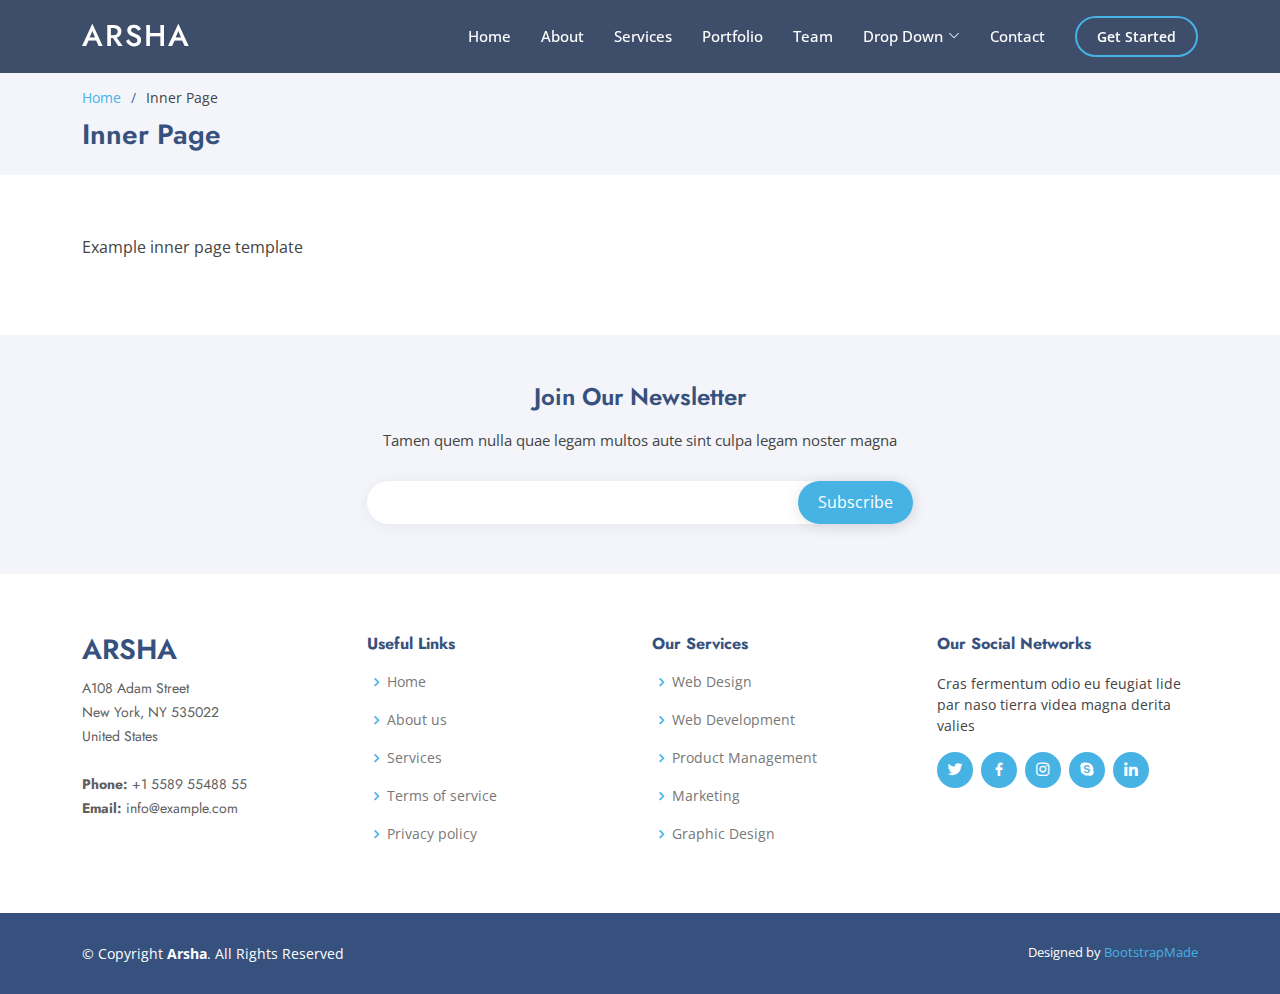
<file: inner-page.html>
<!DOCTYPE html>
<html lang="en">

<head>
  <meta charset="utf-8">
  <meta content="width=device-width, initial-scale=1.0" name="viewport">

  <title>Inner Page - Arsha Bootstrap Template</title>
  <meta content="" name="description">
  <meta content="" name="keywords">

  <!-- Favicons -->
  <link href="assets/img/favicon.png" rel="icon">
  <link href="assets/img/apple-touch-icon.png" rel="apple-touch-icon">

  <!-- Google Fonts -->
  <link href="https://fonts.googleapis.com/css?family=Open+Sans:300,300i,400,400i,600,600i,700,700i|Jost:300,300i,400,400i,500,500i,600,600i,700,700i|Poppins:300,300i,400,400i,500,500i,600,600i,700,700i" rel="stylesheet">

  <!-- Vendor CSS Files -->
  <link href="assets/vendor/aos/aos.css" rel="stylesheet">
  <link href="assets/vendor/bootstrap/css/bootstrap.min.css" rel="stylesheet">
  <link href="assets/vendor/bootstrap-icons/bootstrap-icons.css" rel="stylesheet">
  <link href="assets/vendor/boxicons/css/boxicons.min.css" rel="stylesheet">
  <link href="assets/vendor/glightbox/css/glightbox.min.css" rel="stylesheet">
  <link href="assets/vendor/remixicon/remixicon.css" rel="stylesheet">
  <link href="assets/vendor/swiper/swiper-bundle.min.css" rel="stylesheet">

  <!-- Template Main CSS File -->
  <link href="assets/css/style.css" rel="stylesheet">

  <!-- =======================================================
  * Template Name: Arsha - v4.3.0
  * Template URL: https://bootstrapmade.com/arsha-free-bootstrap-html-template-corporate/
  * Author: BootstrapMade.com
  * License: https://bootstrapmade.com/license/
  ======================================================== -->
</head>

<body>

  <!-- ======= Header ======= -->
  <header id="header" class="fixed-top header-inner-pages">
    <div class="container d-flex align-items-center">

      <h1 class="logo me-auto"><a href="index.html">Arsha</a></h1>
      <!-- Uncomment below if you prefer to use an image logo -->
      <!-- <a href="index.html" class="logo me-auto"><img src="assets/img/logo.png" alt="" class="img-fluid"></a>-->

      <nav id="navbar" class="navbar">
        <ul>
          <li><a class="nav-link scrollto " href="#hero">Home</a></li>
          <li><a class="nav-link scrollto" href="#about">About</a></li>
          <li><a class="nav-link scrollto" href="#services">Services</a></li>
          <li><a class="nav-link   scrollto" href="#portfolio">Portfolio</a></li>
          <li><a class="nav-link scrollto" href="#team">Team</a></li>
          <li class="dropdown"><a href="#"><span>Drop Down</span> <i class="bi bi-chevron-down"></i></a>
            <ul>
              <li><a href="#">Drop Down 1</a></li>
              <li class="dropdown"><a href="#"><span>Deep Drop Down</span> <i class="bi bi-chevron-right"></i></a>
                <ul>
                  <li><a href="#">Deep Drop Down 1</a></li>
                  <li><a href="#">Deep Drop Down 2</a></li>
                  <li><a href="#">Deep Drop Down 3</a></li>
                  <li><a href="#">Deep Drop Down 4</a></li>
                  <li><a href="#">Deep Drop Down 5</a></li>
                </ul>
              </li>
              <li><a href="#">Drop Down 2</a></li>
              <li><a href="#">Drop Down 3</a></li>
              <li><a href="#">Drop Down 4</a></li>
            </ul>
          </li>
          <li><a class="nav-link scrollto" href="#contact">Contact</a></li>
          <li><a class="getstarted scrollto" href="#about">Get Started</a></li>
        </ul>
        <i class="bi bi-list mobile-nav-toggle"></i>
      </nav><!-- .navbar -->

    </div>
  </header><!-- End Header -->

  <main id="main">

    <!-- ======= Breadcrumbs ======= -->
    <section id="breadcrumbs" class="breadcrumbs">
      <div class="container">

        <ol>
          <li><a href="index.html">Home</a></li>
          <li>Inner Page</li>
        </ol>
        <h2>Inner Page</h2>

      </div>
    </section><!-- End Breadcrumbs -->

    <section class="inner-page">
      <div class="container">
        <p>
          Example inner page template
        </p>
      </div>
    </section>

  </main><!-- End #main -->

  <!-- ======= Footer ======= -->
  <footer id="footer">

    <div class="footer-newsletter">
      <div class="container">
        <div class="row justify-content-center">
          <div class="col-lg-6">
            <h4>Join Our Newsletter</h4>
            <p>Tamen quem nulla quae legam multos aute sint culpa legam noster magna</p>
            <form action="" method="post">
              <input type="email" name="email"><input type="submit" value="Subscribe">
            </form>
          </div>
        </div>
      </div>
    </div>

    <div class="footer-top">
      <div class="container">
        <div class="row">

          <div class="col-lg-3 col-md-6 footer-contact">
            <h3>Arsha</h3>
            <p>
              A108 Adam Street <br>
              New York, NY 535022<br>
              United States <br><br>
              <strong>Phone:</strong> +1 5589 55488 55<br>
              <strong>Email:</strong> info@example.com<br>
            </p>
          </div>

          <div class="col-lg-3 col-md-6 footer-links">
            <h4>Useful Links</h4>
            <ul>
              <li><i class="bx bx-chevron-right"></i> <a href="#">Home</a></li>
              <li><i class="bx bx-chevron-right"></i> <a href="#">About us</a></li>
              <li><i class="bx bx-chevron-right"></i> <a href="#">Services</a></li>
              <li><i class="bx bx-chevron-right"></i> <a href="#">Terms of service</a></li>
              <li><i class="bx bx-chevron-right"></i> <a href="#">Privacy policy</a></li>
            </ul>
          </div>

          <div class="col-lg-3 col-md-6 footer-links">
            <h4>Our Services</h4>
            <ul>
              <li><i class="bx bx-chevron-right"></i> <a href="#">Web Design</a></li>
              <li><i class="bx bx-chevron-right"></i> <a href="#">Web Development</a></li>
              <li><i class="bx bx-chevron-right"></i> <a href="#">Product Management</a></li>
              <li><i class="bx bx-chevron-right"></i> <a href="#">Marketing</a></li>
              <li><i class="bx bx-chevron-right"></i> <a href="#">Graphic Design</a></li>
            </ul>
          </div>

          <div class="col-lg-3 col-md-6 footer-links">
            <h4>Our Social Networks</h4>
            <p>Cras fermentum odio eu feugiat lide par naso tierra videa magna derita valies</p>
            <div class="social-links mt-3">
              <a href="#" class="twitter"><i class="bx bxl-twitter"></i></a>
              <a href="#" class="facebook"><i class="bx bxl-facebook"></i></a>
              <a href="#" class="instagram"><i class="bx bxl-instagram"></i></a>
              <a href="#" class="google-plus"><i class="bx bxl-skype"></i></a>
              <a href="#" class="linkedin"><i class="bx bxl-linkedin"></i></a>
            </div>
          </div>

        </div>
      </div>
    </div>

    <div class="container footer-bottom clearfix">
      <div class="copyright">
        &copy; Copyright <strong><span>Arsha</span></strong>. All Rights Reserved
      </div>
      <div class="credits">
        <!-- All the links in the footer should remain intact. -->
        <!-- You can delete the links only if you purchased the pro version. -->
        <!-- Licensing information: https://bootstrapmade.com/license/ -->
        <!-- Purchase the pro version with working PHP/AJAX contact form: https://bootstrapmade.com/arsha-free-bootstrap-html-template-corporate/ -->
        Designed by <a href="https://bootstrapmade.com/">BootstrapMade</a>
      </div>
    </div>
  </footer><!-- End Footer -->

  <div id="preloader"></div>
  <a href="#" class="back-to-top d-flex align-items-center justify-content-center"><i class="bi bi-arrow-up-short"></i></a>

  <!-- Vendor JS Files -->
  <script src="assets/vendor/aos/aos.js"></script>
  <script src="assets/vendor/bootstrap/js/bootstrap.bundle.min.js"></script>
  <script src="assets/vendor/glightbox/js/glightbox.min.js"></script>
  <script src="assets/vendor/isotope-layout/isotope.pkgd.min.js"></script>
  <script src="assets/vendor/php-email-form/validate.js"></script>
  <script src="assets/vendor/swiper/swiper-bundle.min.js"></script>
  <script src="assets/vendor/waypoints/noframework.waypoints.js"></script>

  <!-- Template Main JS File -->
  <script src="assets/js/main.js"></script>

</body>

</html>
</file>
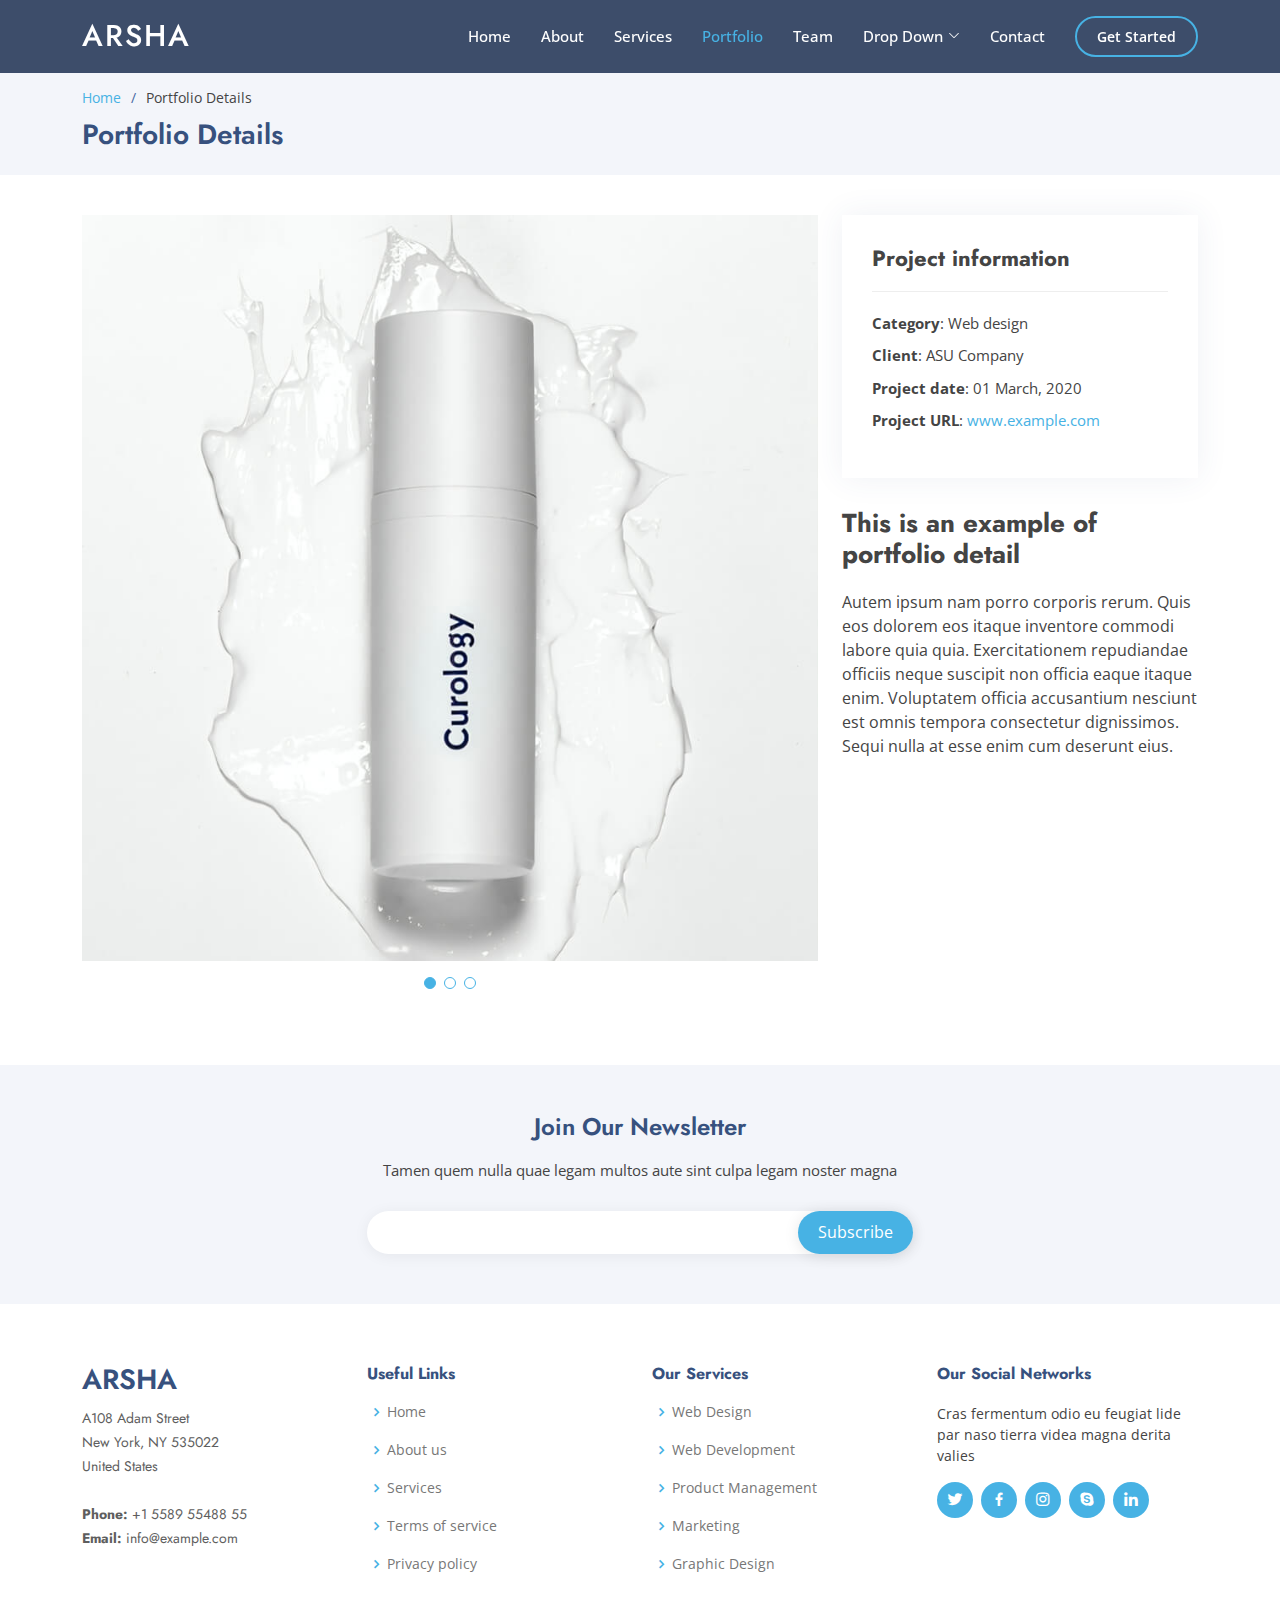
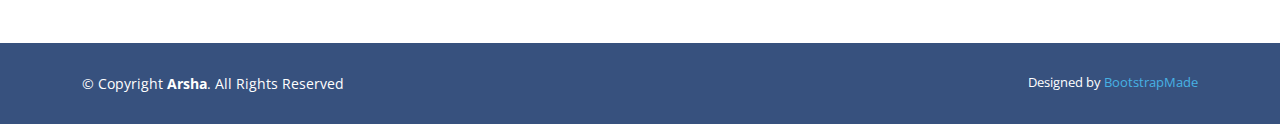
<file: portfolio-details.html>
<!DOCTYPE html>
<html lang="en">

<head>
  <meta charset="utf-8">
  <meta content="width=device-width, initial-scale=1.0" name="viewport">

  <title>Portfolio Details - Arsha Bootstrap Template</title>
  <meta content="" name="description">
  <meta content="" name="keywords">

  <!-- Favicons -->
  <link href="assets/img/favicon.png" rel="icon">
  <link href="assets/img/apple-touch-icon.png" rel="apple-touch-icon">

  <!-- Google Fonts -->
  <link href="https://fonts.googleapis.com/css?family=Open+Sans:300,300i,400,400i,600,600i,700,700i|Jost:300,300i,400,400i,500,500i,600,600i,700,700i|Poppins:300,300i,400,400i,500,500i,600,600i,700,700i" rel="stylesheet">

  <!-- Vendor CSS Files -->
  <link href="assets/vendor/aos/aos.css" rel="stylesheet">
  <link href="assets/vendor/bootstrap/css/bootstrap.min.css" rel="stylesheet">
  <link href="assets/vendor/bootstrap-icons/bootstrap-icons.css" rel="stylesheet">
  <link href="assets/vendor/boxicons/css/boxicons.min.css" rel="stylesheet">
  <link href="assets/vendor/glightbox/css/glightbox.min.css" rel="stylesheet">
  <link href="assets/vendor/remixicon/remixicon.css" rel="stylesheet">
  <link href="assets/vendor/swiper/swiper-bundle.min.css" rel="stylesheet">

  <!-- Template Main CSS File -->
  <link href="assets/css/style.css" rel="stylesheet">

  <!-- =======================================================
  * Template Name: Arsha - v4.3.0
  * Template URL: https://bootstrapmade.com/arsha-free-bootstrap-html-template-corporate/
  * Author: BootstrapMade.com
  * License: https://bootstrapmade.com/license/
  ======================================================== -->
</head>

<body>

  <!-- ======= Header ======= -->
  <header id="header" class="fixed-top header-inner-pages">
    <div class="container d-flex align-items-center">

      <h1 class="logo me-auto"><a href="index.html">Arsha</a></h1>
      <!-- Uncomment below if you prefer to use an image logo -->
      <!-- <a href="index.html" class="logo me-auto"><img src="assets/img/logo.png" alt="" class="img-fluid"></a>-->

      <nav id="navbar" class="navbar">
        <ul>
          <li><a class="nav-link scrollto " href="#hero">Home</a></li>
          <li><a class="nav-link scrollto" href="#about">About</a></li>
          <li><a class="nav-link scrollto" href="#services">Services</a></li>
          <li><a class="nav-link  active scrollto" href="#portfolio">Portfolio</a></li>
          <li><a class="nav-link scrollto" href="#team">Team</a></li>
          <li class="dropdown"><a href="#"><span>Drop Down</span> <i class="bi bi-chevron-down"></i></a>
            <ul>
              <li><a href="#">Drop Down 1</a></li>
              <li class="dropdown"><a href="#"><span>Deep Drop Down</span> <i class="bi bi-chevron-right"></i></a>
                <ul>
                  <li><a href="#">Deep Drop Down 1</a></li>
                  <li><a href="#">Deep Drop Down 2</a></li>
                  <li><a href="#">Deep Drop Down 3</a></li>
                  <li><a href="#">Deep Drop Down 4</a></li>
                  <li><a href="#">Deep Drop Down 5</a></li>
                </ul>
              </li>
              <li><a href="#">Drop Down 2</a></li>
              <li><a href="#">Drop Down 3</a></li>
              <li><a href="#">Drop Down 4</a></li>
            </ul>
          </li>
          <li><a class="nav-link scrollto" href="#contact">Contact</a></li>
          <li><a class="getstarted scrollto" href="#about">Get Started</a></li>
        </ul>
        <i class="bi bi-list mobile-nav-toggle"></i>
      </nav><!-- .navbar -->

    </div>
  </header><!-- End Header -->

  <main id="main">

    <!-- ======= Breadcrumbs ======= -->
    <section id="breadcrumbs" class="breadcrumbs">
      <div class="container">

        <ol>
          <li><a href="index.html">Home</a></li>
          <li>Portfolio Details</li>
        </ol>
        <h2>Portfolio Details</h2>

      </div>
    </section><!-- End Breadcrumbs -->

    <!-- ======= Portfolio Details Section ======= -->
    <section id="portfolio-details" class="portfolio-details">
      <div class="container">

        <div class="row gy-4">

          <div class="col-lg-8">
            <div class="portfolio-details-slider swiper-container">
              <div class="swiper-wrapper align-items-center">

                <div class="swiper-slide">
                  <img src="assets/img/portfolio/portfolio-1.jpg" alt="">
                </div>

                <div class="swiper-slide">
                  <img src="assets/img/portfolio/portfolio-2.jpg" alt="">
                </div>

                <div class="swiper-slide">
                  <img src="assets/img/portfolio/portfolio-3.jpg" alt="">
                </div>

              </div>
              <div class="swiper-pagination"></div>
            </div>
          </div>

          <div class="col-lg-4">
            <div class="portfolio-info">
              <h3>Project information</h3>
              <ul>
                <li><strong>Category</strong>: Web design</li>
                <li><strong>Client</strong>: ASU Company</li>
                <li><strong>Project date</strong>: 01 March, 2020</li>
                <li><strong>Project URL</strong>: <a href="#">www.example.com</a></li>
              </ul>
            </div>
            <div class="portfolio-description">
              <h2>This is an example of portfolio detail</h2>
              <p>
                Autem ipsum nam porro corporis rerum. Quis eos dolorem eos itaque inventore commodi labore quia quia. Exercitationem repudiandae officiis neque suscipit non officia eaque itaque enim. Voluptatem officia accusantium nesciunt est omnis tempora consectetur dignissimos. Sequi nulla at esse enim cum deserunt eius.
              </p>
            </div>
          </div>

        </div>

      </div>
    </section><!-- End Portfolio Details Section -->

  </main><!-- End #main -->

  <!-- ======= Footer ======= -->
  <footer id="footer">

    <div class="footer-newsletter">
      <div class="container">
        <div class="row justify-content-center">
          <div class="col-lg-6">
            <h4>Join Our Newsletter</h4>
            <p>Tamen quem nulla quae legam multos aute sint culpa legam noster magna</p>
            <form action="" method="post">
              <input type="email" name="email"><input type="submit" value="Subscribe">
            </form>
          </div>
        </div>
      </div>
    </div>

    <div class="footer-top">
      <div class="container">
        <div class="row">

          <div class="col-lg-3 col-md-6 footer-contact">
            <h3>Arsha</h3>
            <p>
              A108 Adam Street <br>
              New York, NY 535022<br>
              United States <br><br>
              <strong>Phone:</strong> +1 5589 55488 55<br>
              <strong>Email:</strong> info@example.com<br>
            </p>
          </div>

          <div class="col-lg-3 col-md-6 footer-links">
            <h4>Useful Links</h4>
            <ul>
              <li><i class="bx bx-chevron-right"></i> <a href="#">Home</a></li>
              <li><i class="bx bx-chevron-right"></i> <a href="#">About us</a></li>
              <li><i class="bx bx-chevron-right"></i> <a href="#">Services</a></li>
              <li><i class="bx bx-chevron-right"></i> <a href="#">Terms of service</a></li>
              <li><i class="bx bx-chevron-right"></i> <a href="#">Privacy policy</a></li>
            </ul>
          </div>

          <div class="col-lg-3 col-md-6 footer-links">
            <h4>Our Services</h4>
            <ul>
              <li><i class="bx bx-chevron-right"></i> <a href="#">Web Design</a></li>
              <li><i class="bx bx-chevron-right"></i> <a href="#">Web Development</a></li>
              <li><i class="bx bx-chevron-right"></i> <a href="#">Product Management</a></li>
              <li><i class="bx bx-chevron-right"></i> <a href="#">Marketing</a></li>
              <li><i class="bx bx-chevron-right"></i> <a href="#">Graphic Design</a></li>
            </ul>
          </div>

          <div class="col-lg-3 col-md-6 footer-links">
            <h4>Our Social Networks</h4>
            <p>Cras fermentum odio eu feugiat lide par naso tierra videa magna derita valies</p>
            <div class="social-links mt-3">
              <a href="#" class="twitter"><i class="bx bxl-twitter"></i></a>
              <a href="#" class="facebook"><i class="bx bxl-facebook"></i></a>
              <a href="#" class="instagram"><i class="bx bxl-instagram"></i></a>
              <a href="#" class="google-plus"><i class="bx bxl-skype"></i></a>
              <a href="#" class="linkedin"><i class="bx bxl-linkedin"></i></a>
            </div>
          </div>

        </div>
      </div>
    </div>

    <div class="container footer-bottom clearfix">
      <div class="copyright">
        &copy; Copyright <strong><span>Arsha</span></strong>. All Rights Reserved
      </div>
      <div class="credits">
        <!-- All the links in the footer should remain intact. -->
        <!-- You can delete the links only if you purchased the pro version. -->
        <!-- Licensing information: https://bootstrapmade.com/license/ -->
        <!-- Purchase the pro version with working PHP/AJAX contact form: https://bootstrapmade.com/arsha-free-bootstrap-html-template-corporate/ -->
        Designed by <a href="https://bootstrapmade.com/">BootstrapMade</a>
      </div>
    </div>
  </footer><!-- End Footer -->

  <div id="preloader"></div>
  <a href="#" class="back-to-top d-flex align-items-center justify-content-center"><i class="bi bi-arrow-up-short"></i></a>

  <!-- Vendor JS Files -->
  <script src="assets/vendor/aos/aos.js"></script>
  <script src="assets/vendor/bootstrap/js/bootstrap.bundle.min.js"></script>
  <script src="assets/vendor/glightbox/js/glightbox.min.js"></script>
  <script src="assets/vendor/isotope-layout/isotope.pkgd.min.js"></script>
  <script src="assets/vendor/php-email-form/validate.js"></script>
  <script src="assets/vendor/swiper/swiper-bundle.min.js"></script>
  <script src="assets/vendor/waypoints/noframework.waypoints.js"></script>

  <!-- Template Main JS File -->
  <script src="assets/js/main.js"></script>

</body>

</html>
</file>
<file: assets/css/style.css>
body {
  font-family: 'Open Sans', sans-serif;
  color: #444444;
}

a {
  color: #47b2e4;
  text-decoration: none;
}

a:hover {
  color: #73c5eb;
  text-decoration: none;
}

h1,
h2,
h3,
h4,
h5,
h6 {
  font-family: 'Jost', sans-serif;
}

/*--------------------------------------------------------------
# Preloader
--------------------------------------------------------------*/
#preloader {
  position: fixed;
  top: 0;
  left: 0;
  right: 0;
  bottom: 0;
  z-index: 9999;
  overflow: hidden;
  background: #37517e;
}

#preloader:before {
  content: '';
  position: fixed;
  top: calc(50% - 30px);
  left: calc(50% - 30px);
  border: 6px solid #37517e;
  border-top-color: #fff;
  border-bottom-color: #fff;
  border-radius: 50%;
  width: 60px;
  height: 60px;
  -webkit-animation: animate-preloader 1s linear infinite;
  animation: animate-preloader 1s linear infinite;
}

@-webkit-keyframes animate-preloader {
  0% {
    transform: rotate(0deg);
  }
  100% {
    transform: rotate(360deg);
  }
}

@keyframes animate-preloader {
  0% {
    transform: rotate(0deg);
  }
  100% {
    transform: rotate(360deg);
  }
}

/*--------------------------------------------------------------
# Back to top button
--------------------------------------------------------------*/
.back-to-top {
  position: fixed;
  visibility: hidden;
  opacity: 0;
  right: 15px;
  bottom: 15px;
  z-index: 996;
  background: #47b2e4;
  width: 40px;
  height: 40px;
  border-radius: 50px;
  transition: all 0.4s;
}

.back-to-top i {
  font-size: 24px;
  color: #fff;
  line-height: 0;
}

.back-to-top:hover {
  background: #6bc1e9;
  color: #fff;
}

.back-to-top.active {
  visibility: visible;
  opacity: 1;
}

/*--------------------------------------------------------------
# Header
--------------------------------------------------------------*/
#header {
  transition: all 0.5s;
  z-index: 997;
  padding: 15px 0;
}

#header.header-scrolled,
#header.header-inner-pages {
  background: rgba(40, 58, 90, 0.9);
}

#header .logo {
  font-size: 30px;
  margin: 0;
  padding: 0;
  line-height: 1;
  font-weight: 500;
  letter-spacing: 2px;
  text-transform: uppercase;
}

#header .logo a {
  color: #fff;
}

#header .logo img {
  max-height: 40px;
}

/*--------------------------------------------------------------
# Navigation Menu
--------------------------------------------------------------*/
/**
* Desktop Navigation 
*/
.navbar {
  padding: 0;
}

.navbar ul {
  margin: 0;
  padding: 0;
  display: flex;
  list-style: none;
  align-items: center;
}

.navbar li {
  position: relative;
}

.navbar a,
.navbar a:focus {
  display: flex;
  align-items: center;
  justify-content: space-between;
  padding: 10px 0 10px 30px;
  font-size: 15px;
  font-weight: 500;
  color: #fff;
  white-space: nowrap;
  transition: 0.3s;
}

.navbar a i,
.navbar a:focus i {
  font-size: 12px;
  line-height: 0;
  margin-left: 5px;
}

.navbar a:hover,
.navbar .active,
.navbar .active:focus,
.navbar li:hover > a {
  color: #47b2e4;
}

.navbar .getstarted {
  padding: 8px 20px;
  margin-left: 30px;
  border-radius: 50px;
  color: #fff;
  font-size: 14px;
  border: 2px solid #47b2e4;
  font-weight: 600;
}

.navbar .getstarted:hover {
  color: #fff;
  background: #31a9e1;
}

.navbar .dropdown ul {
  display: block;
  position: absolute;
  left: 14px;
  top: calc(100% + 30px);
  margin: 0;
  padding: 10px 0;
  z-index: 99;
  opacity: 0;
  visibility: hidden;
  background: #fff;
  box-shadow: 0px 0px 30px rgba(127, 137, 161, 0.25);
  transition: 0.3s;
  border-radius: 4px;
}

.navbar .dropdown ul li {
  min-width: 200px;
}

.navbar .dropdown ul a {
  padding: 10px 20px;
  font-size: 14px;
  text-transform: none;
  font-weight: 500;
  color: #0c3c53;
}

.navbar .dropdown ul a i {
  font-size: 12px;
}

.navbar .dropdown ul a:hover,
.navbar .dropdown ul .active:hover,
.navbar .dropdown ul li:hover > a {
  color: #47b2e4;
}

.navbar .dropdown:hover > ul {
  opacity: 1;
  top: 100%;
  visibility: visible;
}

.navbar .dropdown .dropdown ul {
  top: 0;
  left: calc(100% - 30px);
  visibility: hidden;
}

.navbar .dropdown .dropdown:hover > ul {
  opacity: 1;
  top: 0;
  left: 100%;
  visibility: visible;
}

@media (max-width: 1366px) {
  .navbar .dropdown .dropdown ul {
    left: -90%;
  }
  .navbar .dropdown .dropdown:hover > ul {
    left: -100%;
  }
}

/**
* Mobile Navigation 
*/
.mobile-nav-toggle {
  color: #fff;
  font-size: 28px;
  cursor: pointer;
  display: none;
  line-height: 0;
  transition: 0.5s;
}

.mobile-nav-toggle.bi-x {
  color: #fff;
}

@media (max-width: 991px) {
  .mobile-nav-toggle {
    display: block;
  }
  .navbar ul {
    display: none;
  }
}

.navbar-mobile {
  position: fixed;
  overflow: hidden;
  top: 0;
  right: 0;
  left: 0;
  bottom: 0;
  background: rgba(40, 58, 90, 0.9);
  transition: 0.3s;
  z-index: 999;
}

.navbar-mobile .mobile-nav-toggle {
  position: absolute;
  top: 15px;
  right: 15px;
}

.navbar-mobile ul {
  display: block;
  position: absolute;
  top: 55px;
  right: 15px;
  bottom: 15px;
  left: 15px;
  padding: 10px 0;
  border-radius: 10px;
  background-color: #fff;
  overflow-y: auto;
  transition: 0.3s;
}

.navbar-mobile a {
  padding: 10px 20px;
  font-size: 15px;
  color: #37517e;
}

.navbar-mobile a:hover,
.navbar-mobile .active,
.navbar-mobile li:hover > a {
  color: #47b2e4;
}

.navbar-mobile .getstarted {
  margin: 15px;
  color: #37517e;
}

.navbar-mobile .dropdown ul {
  position: static;
  display: none;
  margin: 10px 20px;
  padding: 10px 0;
  z-index: 99;
  opacity: 1;
  visibility: visible;
  background: #fff;
  box-shadow: 0px 0px 30px rgba(127, 137, 161, 0.25);
}

.navbar-mobile .dropdown ul li {
  min-width: 200px;
}

.navbar-mobile .dropdown ul a {
  padding: 10px 20px;
}

.navbar-mobile .dropdown ul a i {
  font-size: 12px;
}

.navbar-mobile .dropdown ul a:hover,
.navbar-mobile .dropdown ul .active:hover,
.navbar-mobile .dropdown ul li:hover > a {
  color: #47b2e4;
}

.navbar-mobile .dropdown > .dropdown-active {
  display: block;
}

/*--------------------------------------------------------------
# Hero Section
--------------------------------------------------------------*/
#hero {
  width: 100%;
  height: 100vh;
  background: #37517e;
}

#hero .container {
  padding-top: 72px;
}

#hero h1 {
  margin: 0 0 10px 0;
  font-size: 48px;
  font-weight: 700;
  line-height: 56px;
  color: #fff;
}

#hero h2 {
  color: rgba(255, 255, 255, 0.6);
  margin-bottom: 50px;
  font-size: 24px;
}

#hero .btn-get-started {
  font-family: 'Jost', sans-serif;
  font-weight: 500;
  font-size: 16px;
  letter-spacing: 1px;
  display: inline-block;
  padding: 10px 28px 11px 28px;
  border-radius: 50px;
  transition: 0.5s;
  margin: 10px 0 0 0;
  color: #fff;
  background: #47b2e4;
}

#hero .btn-get-started:hover {
  background: #209dd8;
}

#hero .btn-watch-video {
  font-size: 16px;
  display: flex;
  align-items: center;
  transition: 0.5s;
  margin: 10px 0 0 25px;
  color: #fff;
  line-height: 1;
}

#hero .btn-watch-video i {
  line-height: 0;
  color: #fff;
  font-size: 32px;
  transition: 0.3s;
  margin-right: 8px;
}

#hero .btn-watch-video:hover i {
  color: #47b2e4;
}

#hero .animated {
  animation: up-down 2s ease-in-out infinite alternate-reverse both;
}

@media (max-width: 991px) {
  #hero {
    height: 100vh;
    text-align: center;
  }
  #hero .animated {
    -webkit-animation: none;
    animation: none;
  }
  #hero .hero-img {
    text-align: center;
  }
  #hero .hero-img img {
    width: 50%;
  }
}

@media (max-width: 768px) {
  #hero h1 {
    font-size: 28px;
    line-height: 36px;
  }
  #hero h2 {
    font-size: 18px;
    line-height: 24px;
    margin-bottom: 30px;
  }
  #hero .hero-img img {
    width: 70%;
  }
}

@media (max-width: 575px) {
  #hero .hero-img img {
    width: 80%;
  }
  #hero .btn-get-started {
    font-size: 16px;
    padding: 10px 24px 11px 24px;
  }
}

@-webkit-keyframes up-down {
  0% {
    transform: translateY(10px);
  }
  100% {
    transform: translateY(-10px);
  }
}

@keyframes up-down {
  0% {
    transform: translateY(10px);
  }
  100% {
    transform: translateY(-10px);
  }
}

/*--------------------------------------------------------------
# Sections General
--------------------------------------------------------------*/
section {
  padding: 60px 0;
  overflow: hidden;
}

.section-bg {
  background-color: #f3f5fa;
}

.section-title {
  text-align: center;
  padding-bottom: 30px;
}

.section-title h2 {
  font-size: 32px;
  font-weight: bold;
  text-transform: uppercase;
  margin-bottom: 20px;
  padding-bottom: 20px;
  position: relative;
  color: #37517e;
}

.section-title h2::before {
  content: '';
  position: absolute;
  display: block;
  width: 120px;
  height: 1px;
  background: #ddd;
  bottom: 1px;
  left: calc(50% - 60px);
}

.section-title h2::after {
  content: '';
  position: absolute;
  display: block;
  width: 40px;
  height: 3px;
  background: #47b2e4;
  bottom: 0;
  left: calc(50% - 20px);
}

.section-title p {
  margin-bottom: 0;
}

/*--------------------------------------------------------------
# Cliens
--------------------------------------------------------------*/
.cliens {
  padding: 12px 0;
  text-align: center;
}

.cliens img {
  max-width: 45%;
  transition: all 0.4s ease-in-out;
  display: inline-block;
  padding: 15px 0;
  filter: grayscale(100);
}

.cliens img:hover {
  filter: none;
  transform: scale(1.1);
}

@media (max-width: 768px) {
  .cliens img {
    max-width: 40%;
  }
}

/*--------------------------------------------------------------
# About Us
--------------------------------------------------------------*/
.about .content h3 {
  font-weight: 600;
  font-size: 26px;
}

.about .content ul {
  list-style: none;
  padding: 0;
}

.about .content ul li {
  padding-left: 28px;
  position: relative;
}

.about .content ul li + li {
  margin-top: 10px;
}

.about .content ul i {
  position: absolute;
  left: 0;
  top: 2px;
  font-size: 20px;
  color: #47b2e4;
  line-height: 1;
}

.about .content p:last-child {
  margin-bottom: 0;
}

.about .content .btn-learn-more {
  font-family: 'Poppins', sans-serif;
  font-weight: 500;
  font-size: 14px;
  letter-spacing: 1px;
  display: inline-block;
  padding: 12px 32px;
  border-radius: 4px;
  transition: 0.3s;
  line-height: 1;
  color: #47b2e4;
  -webkit-animation-delay: 0.8s;
  animation-delay: 0.8s;
  margin-top: 6px;
  border: 2px solid #47b2e4;
}

.about .content .btn-learn-more:hover {
  background: #47b2e4;
  color: #fff;
  text-decoration: none;
}

/*--------------------------------------------------------------
# Why Us
--------------------------------------------------------------*/
.why-us .content {
  padding: 60px 100px 0 100px;
}

.why-us .content h3 {
  font-weight: 400;
  font-size: 34px;
  color: #37517e;
}

.why-us .content h4 {
  font-size: 20px;
  font-weight: 700;
  margin-top: 5px;
}

.why-us .content p {
  font-size: 15px;
  color: #848484;
}

.why-us .img {
  background-size: contain;
  background-repeat: no-repeat;
  background-position: center center;
}

.why-us .accordion-list {
  padding: 0 100px 60px 100px;
}

.why-us .accordion-list ul {
  padding: 0;
  list-style: none;
}

.why-us .accordion-list li + li {
  margin-top: 15px;
}

.why-us .accordion-list li {
  padding: 20px;
  background: #fff;
  border-radius: 4px;
}

.why-us .accordion-list a {
  display: block;
  position: relative;
  font-family: 'Poppins', sans-serif;
  font-size: 16px;
  line-height: 24px;
  font-weight: 500;
  padding-right: 30px;
  outline: none;
  cursor: pointer;
}

.why-us .accordion-list span {
  color: #47b2e4;
  font-weight: 600;
  font-size: 18px;
  padding-right: 10px;
}

.why-us .accordion-list i {
  font-size: 24px;
  position: absolute;
  right: 0;
  top: 0;
}

.why-us .accordion-list p {
  margin-bottom: 0;
  padding: 10px 0 0 0;
}

.why-us .accordion-list .icon-show {
  display: none;
}

.why-us .accordion-list a.collapsed {
  color: #343a40;
}

.why-us .accordion-list a.collapsed:hover {
  color: #47b2e4;
}

.why-us .accordion-list a.collapsed .icon-show {
  display: inline-block;
}

.why-us .accordion-list a.collapsed .icon-close {
  display: none;
}

@media (max-width: 1024px) {
  .why-us .content,
  .why-us .accordion-list {
    padding-left: 0;
    padding-right: 0;
  }
}

@media (max-width: 992px) {
  .why-us .img {
    min-height: 400px;
  }
  .why-us .content {
    padding-top: 30px;
  }
  .why-us .accordion-list {
    padding-bottom: 30px;
  }
}

@media (max-width: 575px) {
  .why-us .img {
    min-height: 200px;
  }
}

/*--------------------------------------------------------------
# Skills
--------------------------------------------------------------*/
.skills .content h3 {
  font-weight: 700;
  font-size: 32px;
  color: #37517e;
  font-family: 'Poppins', sans-serif;
}

.skills .content ul {
  list-style: none;
  padding: 0;
}

.skills .content ul li {
  padding-bottom: 10px;
}

.skills .content ul i {
  font-size: 20px;
  padding-right: 4px;
  color: #47b2e4;
}

.skills .content p:last-child {
  margin-bottom: 0;
}

.skills .progress {
  height: 60px;
  display: block;
  background: none;
  border-radius: 0;
}

.skills .progress .skill {
  padding: 0;
  margin: 0 0 6px 0;
  text-transform: uppercase;
  display: block;
  font-weight: 600;
  font-family: 'Poppins', sans-serif;
  color: #37517e;
}

.skills .progress .skill .val {
  float: right;
  font-style: normal;
}

.skills .progress-bar-wrap {
  background: #e8edf5;
  height: 10px;
}

.skills .progress-bar {
  width: 1px;
  height: 10px;
  transition: 0.9s;
  background-color: #4668a2;
}

/*--------------------------------------------------------------
# Services
--------------------------------------------------------------*/
.services .icon-box {
  box-shadow: 0px 0 25px 0 rgba(0, 0, 0, 0.1);
  padding: 50px 30px;
  transition: all ease-in-out 0.4s;
  background: #fff;
}

.services .icon-box .icon {
  margin-bottom: 10px;
}

.services .icon-box .icon i {
  color: #47b2e4;
  font-size: 36px;
  transition: 0.3s;
}

.services .icon-box h4 {
  font-weight: 500;
  margin-bottom: 15px;
  font-size: 24px;
}

.services .icon-box h4 a {
  color: #37517e;
  transition: ease-in-out 0.3s;
}

.services .icon-box p {
  line-height: 24px;
  font-size: 14px;
  margin-bottom: 0;
}

.services .icon-box:hover {
  transform: translateY(-10px);
  box-shadow: rgba(0, 0, 0, 0.35) 0px 5px 15px;
  border-radius: 10px;
}

.services .icon-box:hover h4 a {
  color: #47b2e4;
}

/*--------------------------------------------------------------
# Cta
--------------------------------------------------------------*/
.cta {
  background: linear-gradient(rgba(40, 58, 90, 0.9), rgba(40, 58, 90, 0.9)), url('../img/cta-bg.jpg') fixed center center;
  background-size: cover;
  padding: 120px 0;
}

.cta h3 {
  color: #fff;
  font-size: 28px;
  font-weight: 700;
}

.cta p {
  color: #fff;
}

.cta .cta-btn {
  font-family: 'Jost', sans-serif;
  font-weight: 500;
  font-size: 16px;
  letter-spacing: 1px;
  display: inline-block;
  padding: 12px 40px;
  border-radius: 50px;
  transition: 0.5s;
  margin: 10px;
  border: 2px solid #fff;
  color: #fff;
}

.cta .cta-btn:hover {
  background: #47b2e4;
  border: 2px solid #47b2e4;
}

@media (max-width: 1024px) {
  .cta {
    background-attachment: scroll;
  }
}

@media (min-width: 769px) {
  .cta .cta-btn-container {
    display: flex;
    align-items: center;
    justify-content: flex-end;
  }
}

/*--------------------------------------------------------------
# Portfolio
--------------------------------------------------------------*/
.portfolio #portfolio-flters {
  list-style: none;
  margin-bottom: 20px;
}

.portfolio #portfolio-flters li {
  cursor: pointer;
  display: inline-block;
  margin: 10px 5px;
  font-size: 15px;
  font-weight: 500;
  line-height: 1;
  color: #444444;
  transition: all 0.3s;
  padding: 8px 20px;
  border-radius: 50px;
  font-family: 'Poppins', sans-serif;
}

.portfolio #portfolio-flters li:hover,
.portfolio #portfolio-flters li.filter-active {
  background: #47b2e4;
  color: #fff;
}

.portfolio .portfolio-item {
  margin-bottom: 30px;
}

.portfolio .portfolio-item .portfolio-img {
  overflow: hidden;
}

.portfolio .portfolio-item .portfolio-img img {
  transition: all 0.6s;
}

.portfolio .portfolio-item .portfolio-info {
  opacity: 0;
  position: absolute;
  left: 15px;
  bottom: 0;
  z-index: 3;
  right: 15px;
  transition: all 0.3s;
  background: rgba(55, 81, 126, 0.8);
  padding: 10px 15px;
}

.portfolio .portfolio-item .portfolio-info h4 {
  font-size: 18px;
  color: #fff;
  font-weight: 600;
  color: #fff;
  margin-bottom: 0px;
}

.portfolio .portfolio-item .portfolio-info p {
  color: #f9fcfe;
  font-size: 14px;
  margin-bottom: 0;
}

.portfolio .portfolio-item .portfolio-info .preview-link,
.portfolio .portfolio-item .portfolio-info .details-link {
  position: absolute;
  right: 40px;
  font-size: 24px;
  top: calc(50% - 18px);
  color: #fff;
  transition: 0.3s;
}

.portfolio .portfolio-item .portfolio-info .preview-link:hover,
.portfolio .portfolio-item .portfolio-info .details-link:hover {
  color: #47b2e4;
}

.portfolio .portfolio-item .portfolio-info .details-link {
  right: 10px;
}

.portfolio .portfolio-item:hover .portfolio-img img {
  transform: scale(1.15);
}

.portfolio .portfolio-item:hover .portfolio-info {
  opacity: 1;
}

/*--------------------------------------------------------------
# Portfolio Details
--------------------------------------------------------------*/
.portfolio-details {
  padding-top: 40px;
}

.portfolio-details .portfolio-details-slider img {
  width: 100%;
}

.portfolio-details .portfolio-details-slider .swiper-pagination {
  margin-top: 20px;
  position: relative;
}

.portfolio-details .portfolio-details-slider .swiper-pagination .swiper-pagination-bullet {
  width: 12px;
  height: 12px;
  background-color: #fff;
  opacity: 1;
  border: 1px solid #47b2e4;
}

.portfolio-details .portfolio-details-slider .swiper-pagination .swiper-pagination-bullet-active {
  background-color: #47b2e4;
}

.portfolio-details .portfolio-info {
  padding: 30px;
  box-shadow: 0px 0 30px rgba(55, 81, 126, 0.08);
}

.portfolio-details .portfolio-info h3 {
  font-size: 22px;
  font-weight: 700;
  margin-bottom: 20px;
  padding-bottom: 20px;
  border-bottom: 1px solid #eee;
}

.portfolio-details .portfolio-info ul {
  list-style: none;
  padding: 0;
  font-size: 15px;
}

.portfolio-details .portfolio-info ul li + li {
  margin-top: 10px;
}

.portfolio-details .portfolio-description {
  padding-top: 30px;
}

.portfolio-details .portfolio-description h2 {
  font-size: 26px;
  font-weight: 700;
  margin-bottom: 20px;
}

.portfolio-details .portfolio-description p {
  padding: 0;
}

/*--------------------------------------------------------------
# Team
--------------------------------------------------------------*/
.team .member {
  position: relative;
  box-shadow: 0px 2px 15px rgba(0, 0, 0, 0.1);
  padding: 30px;
  border-radius: 5px;
  background: #fff;
  transition: 0.5s;
}

.team .member .pic {
  overflow: hidden;
  width: 180px;
  border-radius: 50%;
}

.team .member .pic img {
  transition: ease-in-out 0.3s;
}

.team .member:hover {
  transform: translateY(-10px);
}

.team .member .member-info {
  padding-left: 30px;
}

.team .member h4 {
  font-weight: 700;
  margin-bottom: 5px;
  font-size: 20px;
  color: #37517e;
}

.team .member span {
  display: block;
  font-size: 15px;
  padding-bottom: 10px;
  position: relative;
  font-weight: 500;
}

.team .member span::after {
  content: '';
  position: absolute;
  display: block;
  width: 50px;
  height: 1px;
  background: #cbd6e9;
  bottom: 0;
  left: 0;
}

.team .member p {
  margin: 10px 0 0 0;
  font-size: 14px;
}

.team .member .social {
  margin-top: 12px;
  display: flex;
  align-items: center;
  justify-content: flex-start;
}

.team .member .social a {
  transition: ease-in-out 0.3s;
  display: flex;
  align-items: center;
  justify-content: center;
  border-radius: 50px;
  width: 32px;
  height: 32px;
  background: #eff2f8;
}

.team .member .social a i {
  color: #37517e;
  font-size: 16px;
  margin: 0 2px;
}

.team .member .social a:hover {
  background: #47b2e4;
}

.team .member .social a:hover i {
  color: #fff;
}

.team .member .social a + a {
  margin-left: 8px;
}

/*--------------------------------------------------------------
# Pricing
--------------------------------------------------------------*/
.pricing .row {
  padding-top: 40px;
}

.pricing .box {
  padding: 60px 40px;
  box-shadow: 0 3px 20px -2px rgba(20, 45, 100, 0.1);
  background: #fff;
  height: 100%;
  border-top: 4px solid #fff;
  border-radius: 5px;
}

.pricing h3 {
  font-weight: 500;
  margin-bottom: 15px;
  font-size: 20px;
  color: #37517e;
}

.pricing h4 {
  font-size: 48px;
  color: #37517e;
  font-weight: 400;
  font-family: 'Jost', sans-serif;
  margin-bottom: 25px;
}

.pricing h4 sup {
  font-size: 28px;
}

.pricing h4 span {
  color: #47b2e4;
  font-size: 18px;
  display: block;
}

.pricing ul {
  padding: 20px 0;
  list-style: none;
  color: #999;
  text-align: left;
  line-height: 20px;
}

.pricing ul li {
  padding: 10px 0 10px 30px;
  position: relative;
}

.pricing ul i {
  color: #28a745;
  font-size: 24px;
  position: absolute;
  left: 0;
  top: 6px;
}

.pricing ul .na {
  color: #ccc;
}

.pricing ul .na i {
  color: #ccc;
}

.pricing ul .na span {
  text-decoration: line-through;
}

.pricing .buy-btn {
  display: inline-block;
  padding: 12px 35px;
  border-radius: 50px;
  color: #47b2e4;
  transition: none;
  font-size: 16px;
  font-weight: 500;
  font-family: 'Jost', sans-serif;
  transition: 0.3s;
  border: 1px solid #47b2e4;
}

.pricing .buy-btn:hover {
  background: #47b2e4;
  color: #fff;
}

.pricing .featured {
  border-top-color: #47b2e4;
}

.pricing .featured .buy-btn {
  background: #47b2e4;
  color: #fff;
}

.pricing .featured .buy-btn:hover {
  background: #23a3df;
}

@media (max-width: 992px) {
  .pricing .box {
    max-width: 60%;
    margin: 0 auto 30px auto;
  }
}

@media (max-width: 767px) {
  .pricing .box {
    max-width: 80%;
    margin: 0 auto 30px auto;
  }
}

@media (max-width: 420px) {
  .pricing .box {
    max-width: 100%;
    margin: 0 auto 30px auto;
  }
}

/*--------------------------------------------------------------
# Frequently Asked Questions
--------------------------------------------------------------*/
.faq .faq-list {
  padding: 0 100px;
}

.faq .faq-list ul {
  padding: 0;
  list-style: none;
}

.faq .faq-list li + li {
  margin-top: 15px;
}

.faq .faq-list li {
  padding: 20px;
  background: #fff;
  border-radius: 4px;
  position: relative;
}

.faq .faq-list a {
  display: block;
  position: relative;
  font-family: 'Poppins', sans-serif;
  font-size: 16px;
  line-height: 24px;
  font-weight: 500;
  padding: 0 30px;
  outline: none;
  cursor: pointer;
}

.faq .faq-list .icon-help {
  font-size: 24px;
  position: absolute;
  right: 0;
  left: 20px;
  color: #47b2e4;
}

.faq .faq-list .icon-show,
.faq .faq-list .icon-close {
  font-size: 24px;
  position: absolute;
  right: 0;
  top: 0;
}

.faq .faq-list p {
  margin-bottom: 0;
  padding: 10px 0 0 0;
}

.faq .faq-list .icon-show {
  display: none;
}

.faq .faq-list a.collapsed {
  color: #37517e;
  transition: 0.3s;
}

.faq .faq-list a.collapsed:hover {
  color: #47b2e4;
}

.faq .faq-list a.collapsed .icon-show {
  display: inline-block;
}

.faq .faq-list a.collapsed .icon-close {
  display: none;
}

@media (max-width: 1200px) {
  .faq .faq-list {
    padding: 0;
  }
}

/*--------------------------------------------------------------
# Contact
--------------------------------------------------------------*/
.contact .info {
  border-top: 3px solid #47b2e4;
  border-bottom: 3px solid #47b2e4;
  padding: 30px;
  background: #fff;
  width: 100%;
  box-shadow: 0 0 24px 0 rgba(0, 0, 0, 0.1);
}

.contact .info i {
  font-size: 20px;
  color: #47b2e4;
  float: left;
  width: 44px;
  height: 44px;
  background: #e7f5fb;
  display: flex;
  justify-content: center;
  align-items: center;
  border-radius: 50px;
  transition: all 0.3s ease-in-out;
}

.contact .info h4 {
  padding: 0 0 0 60px;
  font-size: 22px;
  font-weight: 600;
  margin-bottom: 5px;
  color: #37517e;
}

.contact .info p {
  padding: 0 0 10px 60px;
  margin-bottom: 20px;
  font-size: 14px;
  color: #6182ba;
}

.contact .info .email p {
  padding-top: 5px;
}

.contact .info .social-links {
  padding-left: 60px;
}

.contact .info .social-links a {
  font-size: 18px;
  display: inline-block;
  background: #333;
  color: #fff;
  line-height: 1;
  padding: 8px 0;
  border-radius: 50%;
  text-align: center;
  width: 36px;
  height: 36px;
  transition: 0.3s;
  margin-right: 10px;
}

.contact .info .social-links a:hover {
  background: #47b2e4;
  color: #fff;
}

.contact .info .email:hover i,
.contact .info .address:hover i,
.contact .info .phone:hover i {
  background: #47b2e4;
  color: #fff;
}

.contact .php-email-form {
  width: 100%;
  border-top: 3px solid #47b2e4;
  border-bottom: 3px solid #47b2e4;
  padding: 30px;
  background: #fff;
  box-shadow: 0 0 24px 0 rgba(0, 0, 0, 0.12);
}

.contact .php-email-form .form-group {
  padding-bottom: 8px;
}

.contact .php-email-form .validate {
  display: none;
  color: red;
  margin: 0 0 15px 0;
  font-weight: 400;
  font-size: 13px;
}

.contact .php-email-form .error-message {
  display: none;
  color: #fff;
  background: #ed3c0d;
  text-align: left;
  padding: 15px;
  font-weight: 600;
}

.contact .php-email-form .error-message br + br {
  margin-top: 25px;
}

.contact .php-email-form .sent-message {
  display: none;
  color: #fff;
  background: #18d26e;
  text-align: center;
  padding: 15px;
  font-weight: 600;
}

.contact .php-email-form .loading {
  display: none;
  background: #fff;
  text-align: center;
  padding: 15px;
}

.contact .php-email-form .loading:before {
  content: '';
  display: inline-block;
  border-radius: 50%;
  width: 24px;
  height: 24px;
  margin: 0 10px -6px 0;
  border: 3px solid #18d26e;
  border-top-color: #eee;
  -webkit-animation: animate-loading 1s linear infinite;
  animation: animate-loading 1s linear infinite;
}

.contact .php-email-form .form-group {
  margin-bottom: 20px;
}

.contact .php-email-form label {
  padding-bottom: 8px;
}

.contact .php-email-form input,
.contact .php-email-form textarea {
  border-radius: 0;
  box-shadow: none;
  font-size: 14px;
  border-radius: 4px;
}

.contact .php-email-form input:focus,
.contact .php-email-form textarea:focus {
  border-color: #47b2e4;
}

.contact .php-email-form input {
  height: 44px;
}

.contact .php-email-form textarea {
  padding: 10px 12px;
}

.contact .php-email-form button[type='submit'] {
  background: #47b2e4;
  border: 0;
  padding: 12px 34px;
  color: #fff;
  transition: 0.4s;
  border-radius: 50px;
}

.contact .php-email-form button[type='submit']:hover {
  background: #209dd8;
}

@-webkit-keyframes animate-loading {
  0% {
    transform: rotate(0deg);
  }
  100% {
    transform: rotate(360deg);
  }
}

@keyframes animate-loading {
  0% {
    transform: rotate(0deg);
  }
  100% {
    transform: rotate(360deg);
  }
}

/*--------------------------------------------------------------
# Breadcrumbs
--------------------------------------------------------------*/
.breadcrumbs {
  padding: 15px 0;
  background: #f3f5fa;
  min-height: 40px;
  margin-top: 72px;
}

@media (max-width: 992px) {
  .breadcrumbs {
    margin-top: 68px;
  }
}

.breadcrumbs h2 {
  font-size: 28px;
  font-weight: 600;
  color: #37517e;
}

.breadcrumbs ol {
  display: flex;
  flex-wrap: wrap;
  list-style: none;
  padding: 0 0 10px 0;
  margin: 0;
  font-size: 14px;
}

.breadcrumbs ol li + li {
  padding-left: 10px;
}

.breadcrumbs ol li + li::before {
  display: inline-block;
  padding-right: 10px;
  color: #4668a2;
  content: '/';
}

/*--------------------------------------------------------------
# Footer
--------------------------------------------------------------*/
#footer {
  font-size: 14px;
  background: #37517e;
}

#footer .footer-newsletter {
  padding: 50px 0;
  background: #f3f5fa;
  text-align: center;
  font-size: 15px;
  color: #444444;
}

#footer .footer-newsletter h4 {
  font-size: 24px;
  margin: 0 0 20px 0;
  padding: 0;
  line-height: 1;
  font-weight: 600;
  color: #37517e;
}

#footer .footer-newsletter form {
  margin-top: 30px;
  background: #fff;
  padding: 6px 10px;
  position: relative;
  border-radius: 50px;
  box-shadow: 0px 2px 15px rgba(0, 0, 0, 0.06);
  text-align: left;
}

#footer .footer-newsletter form input[type='email'] {
  border: 0;
  padding: 4px 8px;
  width: calc(100% - 100px);
}

#footer .footer-newsletter form input[type='submit'] {
  position: absolute;
  top: 0;
  right: 0;
  bottom: 0;
  border: 0;
  background: none;
  font-size: 16px;
  padding: 0 20px;
  background: #47b2e4;
  color: #fff;
  transition: 0.3s;
  border-radius: 50px;
  box-shadow: 0px 2px 15px rgba(0, 0, 0, 0.1);
}

#footer .footer-newsletter form input[type='submit']:hover {
  background: #209dd8;
}

#footer .footer-top {
  padding: 60px 0 30px 0;
  background: #fff;
}

#footer .footer-top .footer-contact {
  margin-bottom: 30px;
}

#footer .footer-top .footer-contact h3 {
  font-size: 28px;
  margin: 0 0 10px 0;
  padding: 2px 0 2px 0;
  line-height: 1;
  text-transform: uppercase;
  font-weight: 600;
  color: #37517e;
}

#footer .footer-top .footer-contact p {
  font-size: 14px;
  line-height: 24px;
  margin-bottom: 0;
  font-family: 'Jost', sans-serif;
  color: #5e5e5e;
}

#footer .footer-top h4 {
  font-size: 16px;
  font-weight: bold;
  color: #37517e;
  position: relative;
  padding-bottom: 12px;
}

#footer .footer-top .footer-links {
  margin-bottom: 30px;
}

#footer .footer-top .footer-links ul {
  list-style: none;
  padding: 0;
  margin: 0;
}

#footer .footer-top .footer-links ul i {
  padding-right: 2px;
  color: #47b2e4;
  font-size: 18px;
  line-height: 1;
}

#footer .footer-top .footer-links ul li {
  padding: 10px 0;
  display: flex;
  align-items: center;
}

#footer .footer-top .footer-links ul li:first-child {
  padding-top: 0;
}

#footer .footer-top .footer-links ul a {
  color: #777777;
  transition: 0.3s;
  display: inline-block;
  line-height: 1;
}

#footer .footer-top .footer-links ul a:hover {
  text-decoration: none;
  color: #47b2e4;
}

#footer .footer-top .social-links a {
  font-size: 18px;
  display: inline-block;
  background: #47b2e4;
  color: #fff;
  line-height: 1;
  padding: 8px 0;
  margin-right: 4px;
  border-radius: 50%;
  text-align: center;
  width: 36px;
  height: 36px;
  transition: 0.3s;
}

#footer .footer-top .social-links a:hover {
  background: #209dd8;
  color: #fff;
  text-decoration: none;
}

#footer .footer-bottom {
  padding-top: 30px;
  padding-bottom: 30px;
  color: #fff;
}

#footer .copyright {
  float: left;
}

#footer .credits {
  float: right;
  font-size: 13px;
}

#footer .credits a {
  transition: 0.3s;
}

@media (max-width: 768px) {
  #footer .footer-bottom {
    padding-top: 20px;
    padding-bottom: 20px;
  }
  #footer .copyright,
  #footer .credits {
    text-align: center;
    float: none;
  }
  #footer .credits {
    padding-top: 4px;
  }
}
</file>
